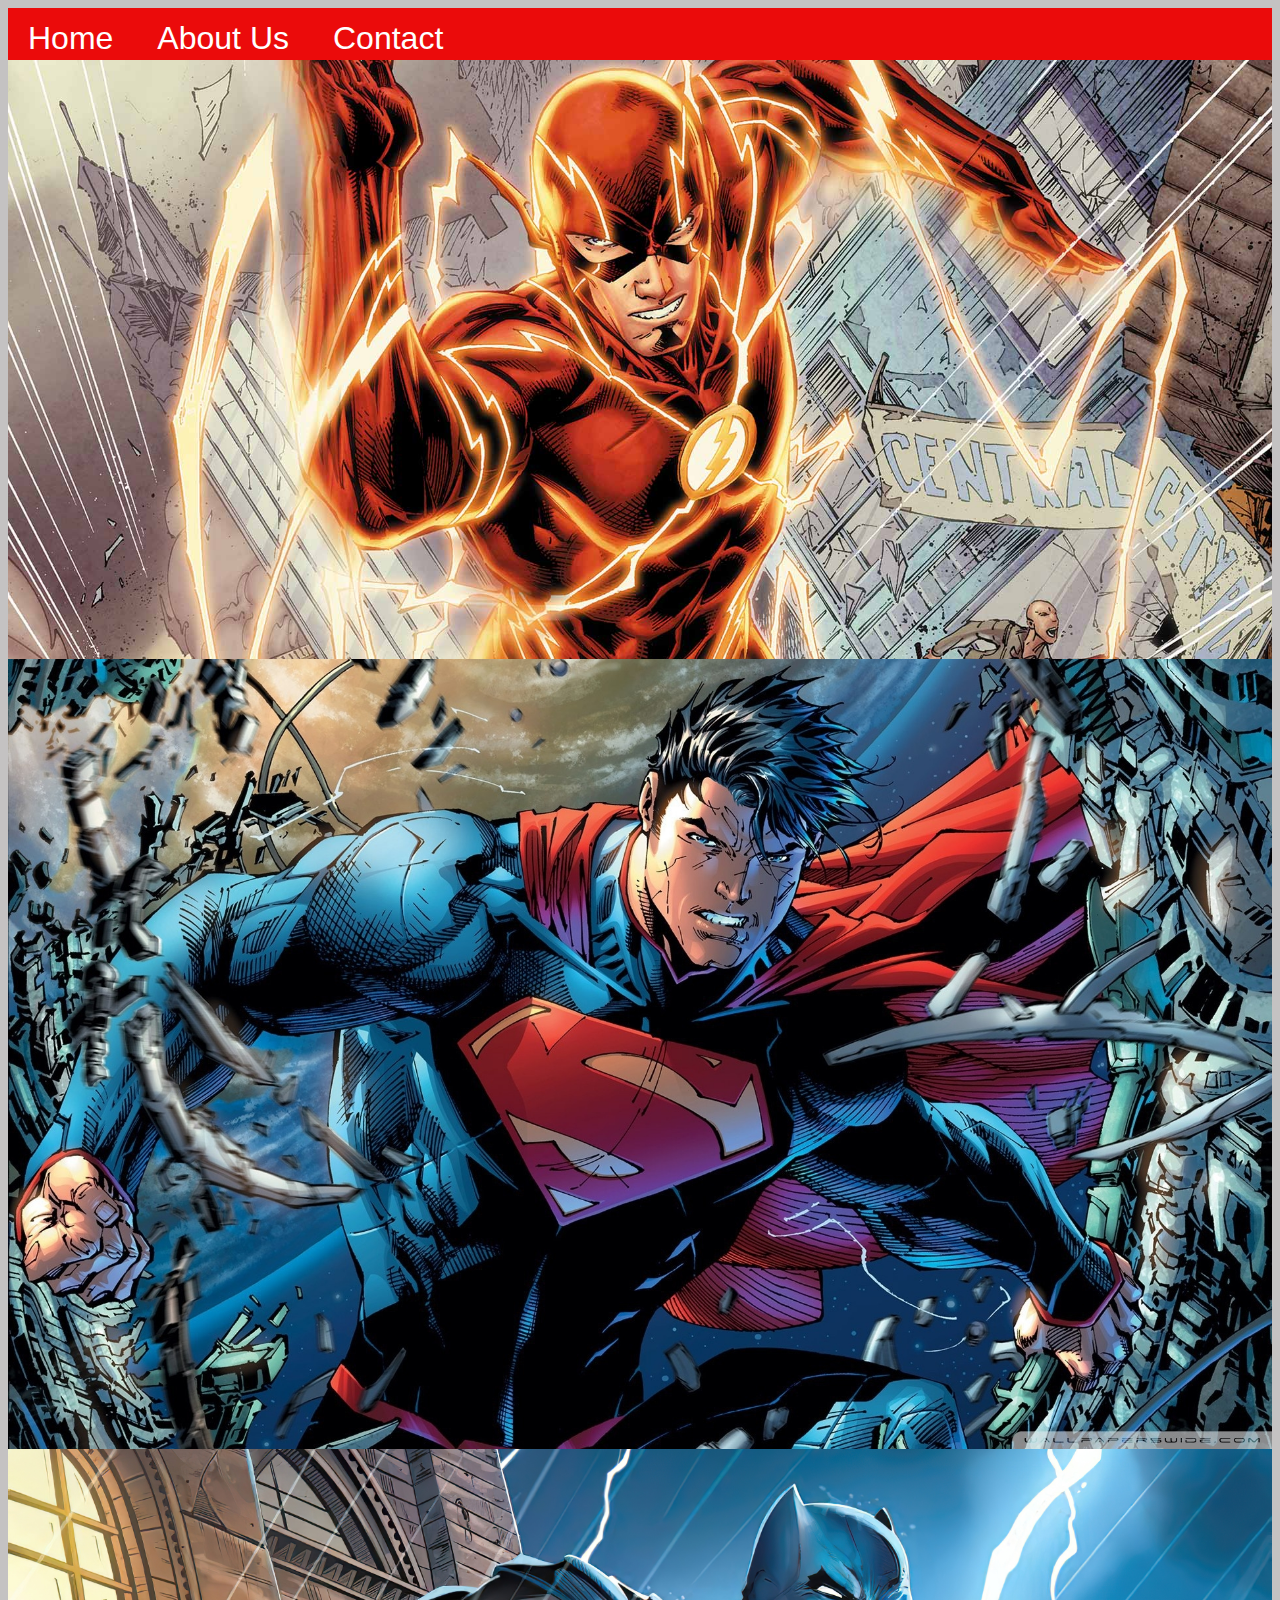
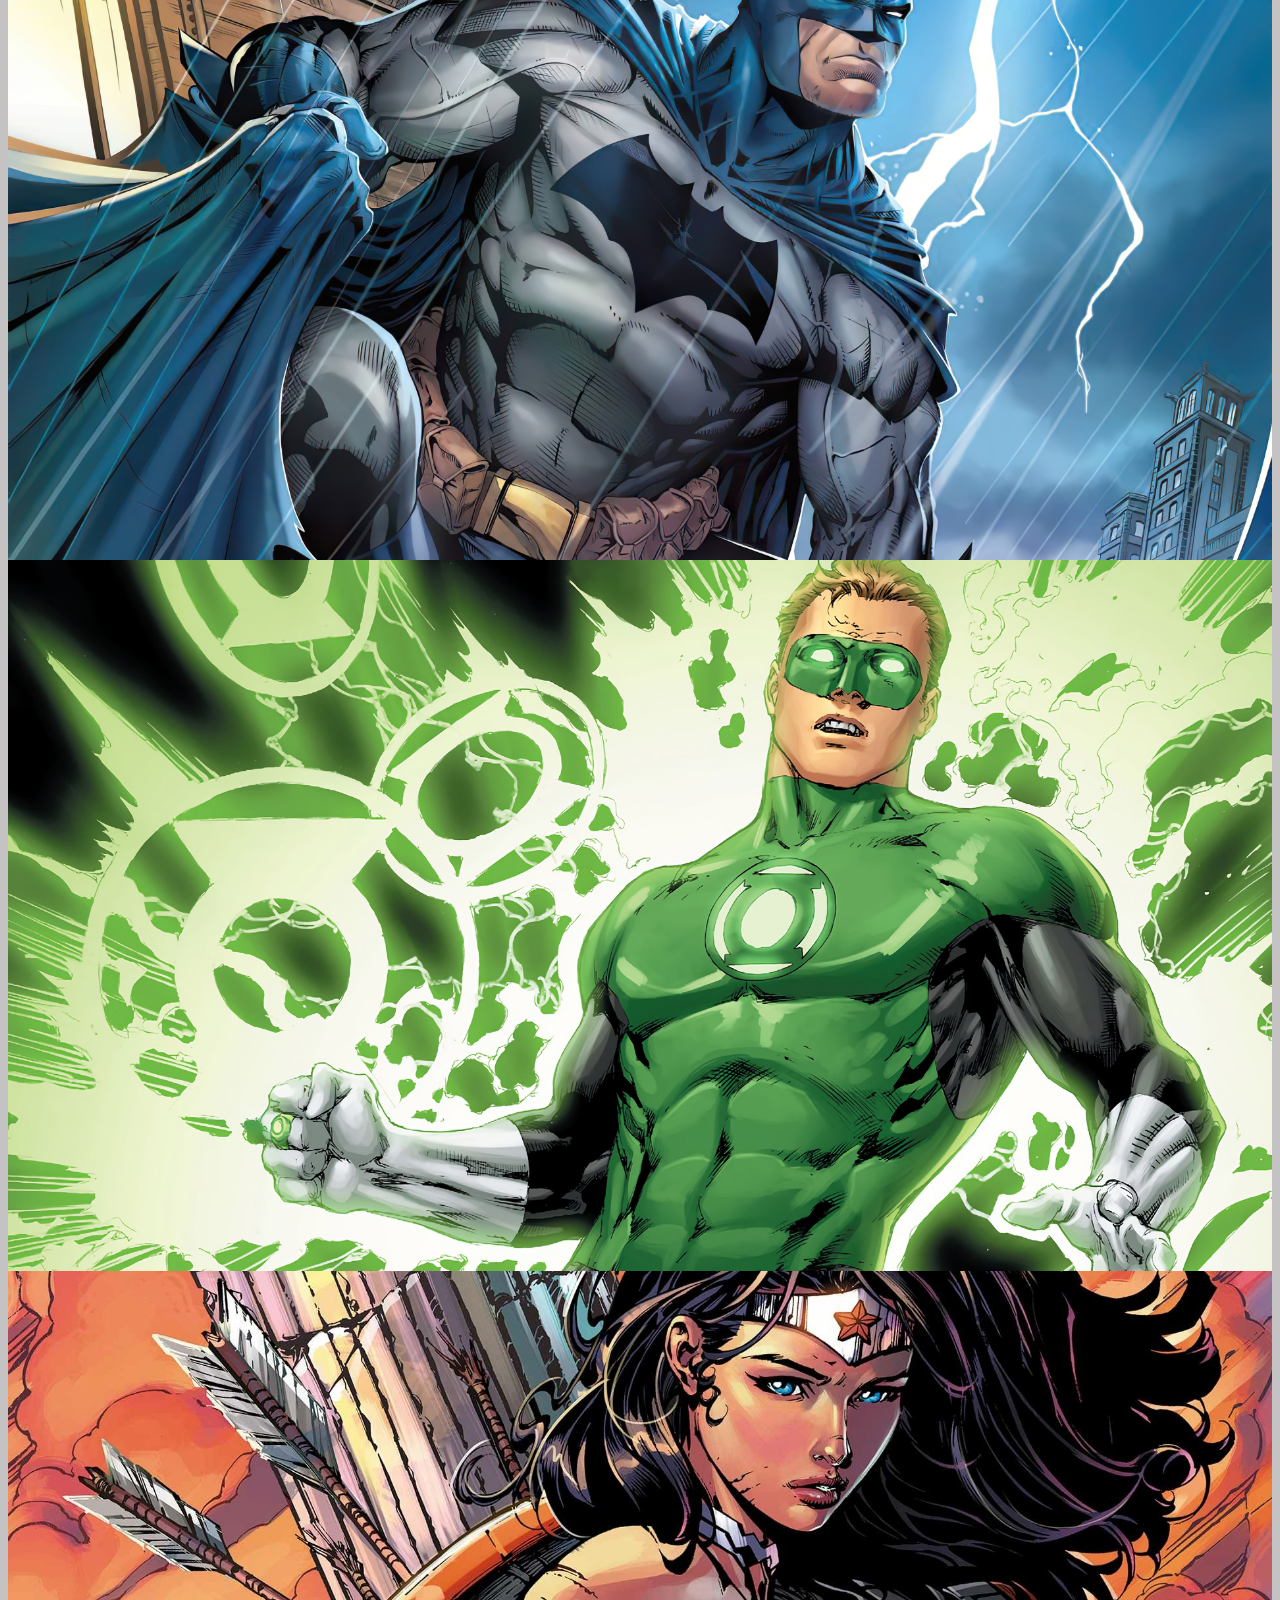
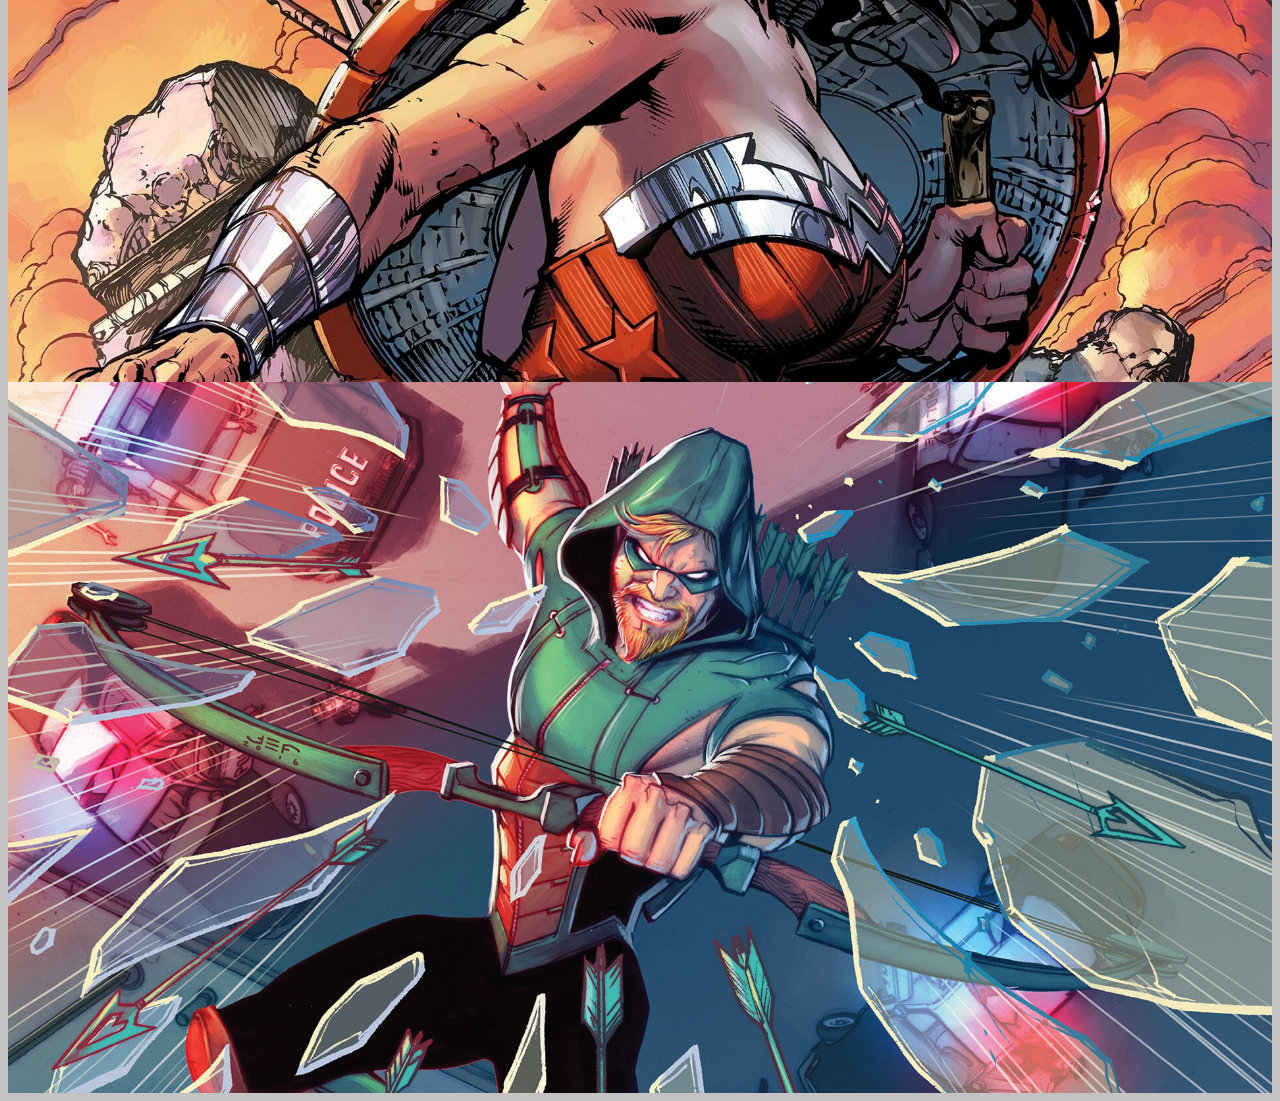
<file: index.html>
<! DOCTYPE HTML>
      <html>
           <head>
            <link rel="stylesheet" href="style.css">
           </head>
 
          
      <body>

      <div id="menu">
            <a href="index.html">Home</a>
            <a href="About.html">About Us</a>
            <a href="Contact.html">Contact</a>
       </div>

      <div class="gallery">

       <a href="League-01.html">  <img src="images/League_01.jpg"/>   </a> 
       <a href="League-02.html">  <img src="images/League_02.jpg"/>   </a>
       <a href="League-03.html">  <img src="images/League_03.jpg"/>   </a>
       <a href="League-04.html">  <img src="images/League_04.jpg"/>   </a>
       <a href="League-05.html">  <img src="images/League_05.jpg"/>   </a>
       <a href="League-06.html">  <img src="images/League_06.jpg"/>   </a>
        
      </div>



      </body>































      </html>
</file>
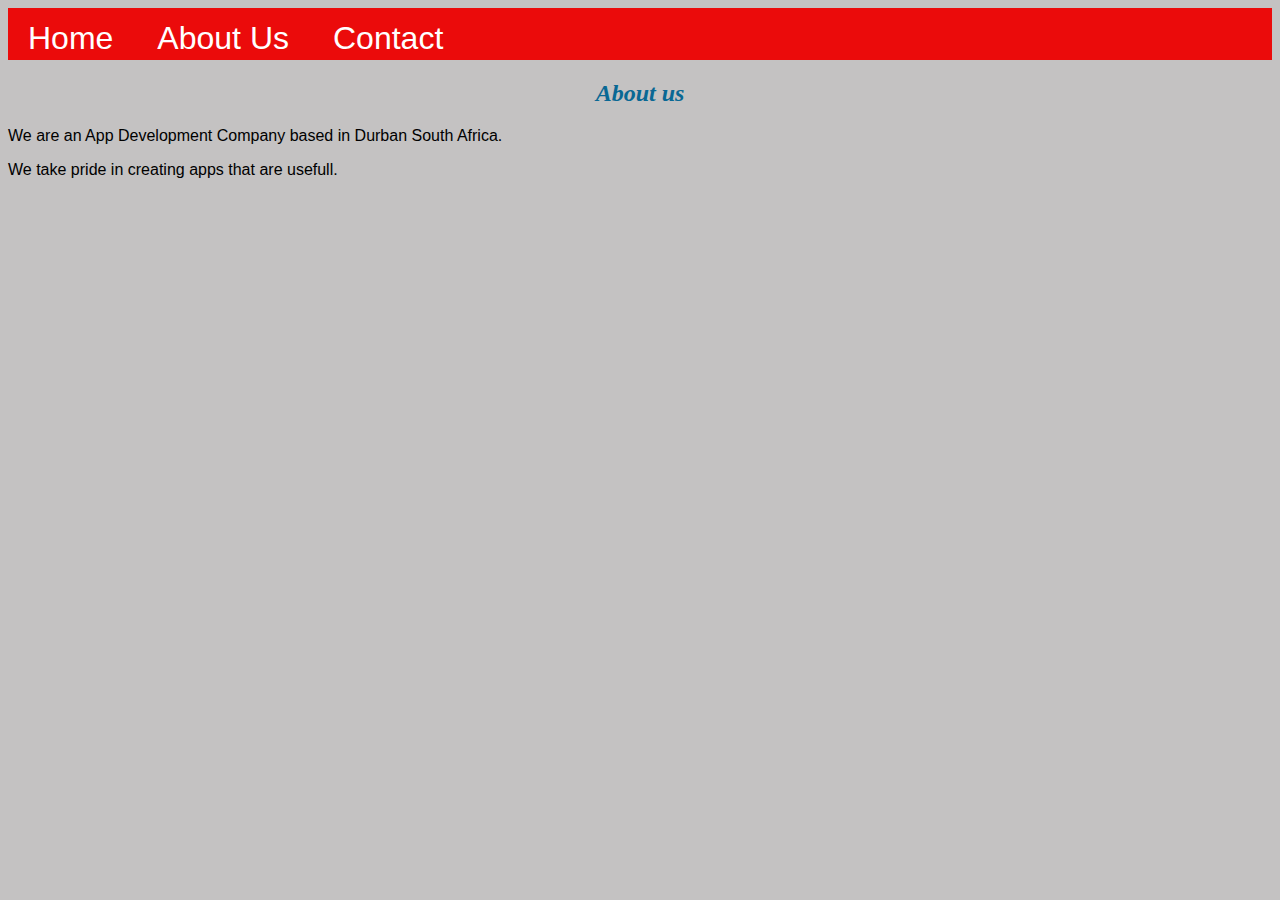
<file: About.html>
<html>
    <head>
     <link rel="stylesheet" href="style.css">
    </head>

   
    <body>
        <div id="menu">
            <a href="index.html">Home</a>
            <a href="About.html">About Us</a>
            <a href="Contact.html">Contact</a>
       </div>
  <h2>About us</h2>
  
  <p>We are an App Development Company based in Durban South Africa.</p>
  <p>We take pride in creating apps that are usefull.</p> 
 

</body>




</html>
</file>
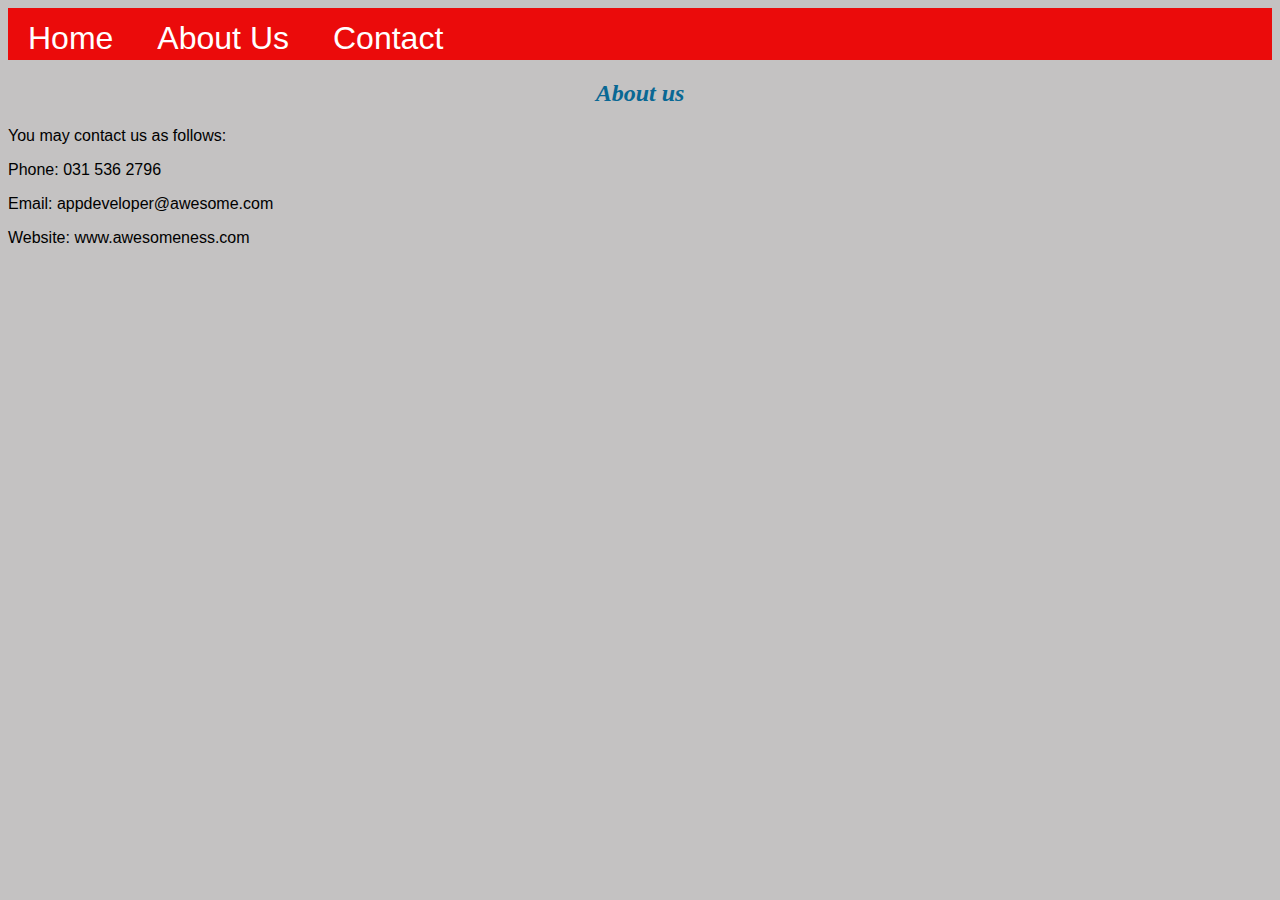
<file: Contact.html>
<html>
    <head>
     <link rel="stylesheet" href="style.css">
    </head>

   
    <body>
        <div id="menu">
            <a href="index.html">Home</a>
            <a href="About.html">About Us</a>
            <a href="Contact.html">Contact</a>
       </div>









  <h2>About us</h2>
  <p>You may contact us as follows:</p>
        <p>Phone: 031 536 2796</p>
        <p>Email: appdeveloper@awesome.com</p>
        <p>Website: www.awesomeness.com</p>      
 

</body>




</html>
</file>
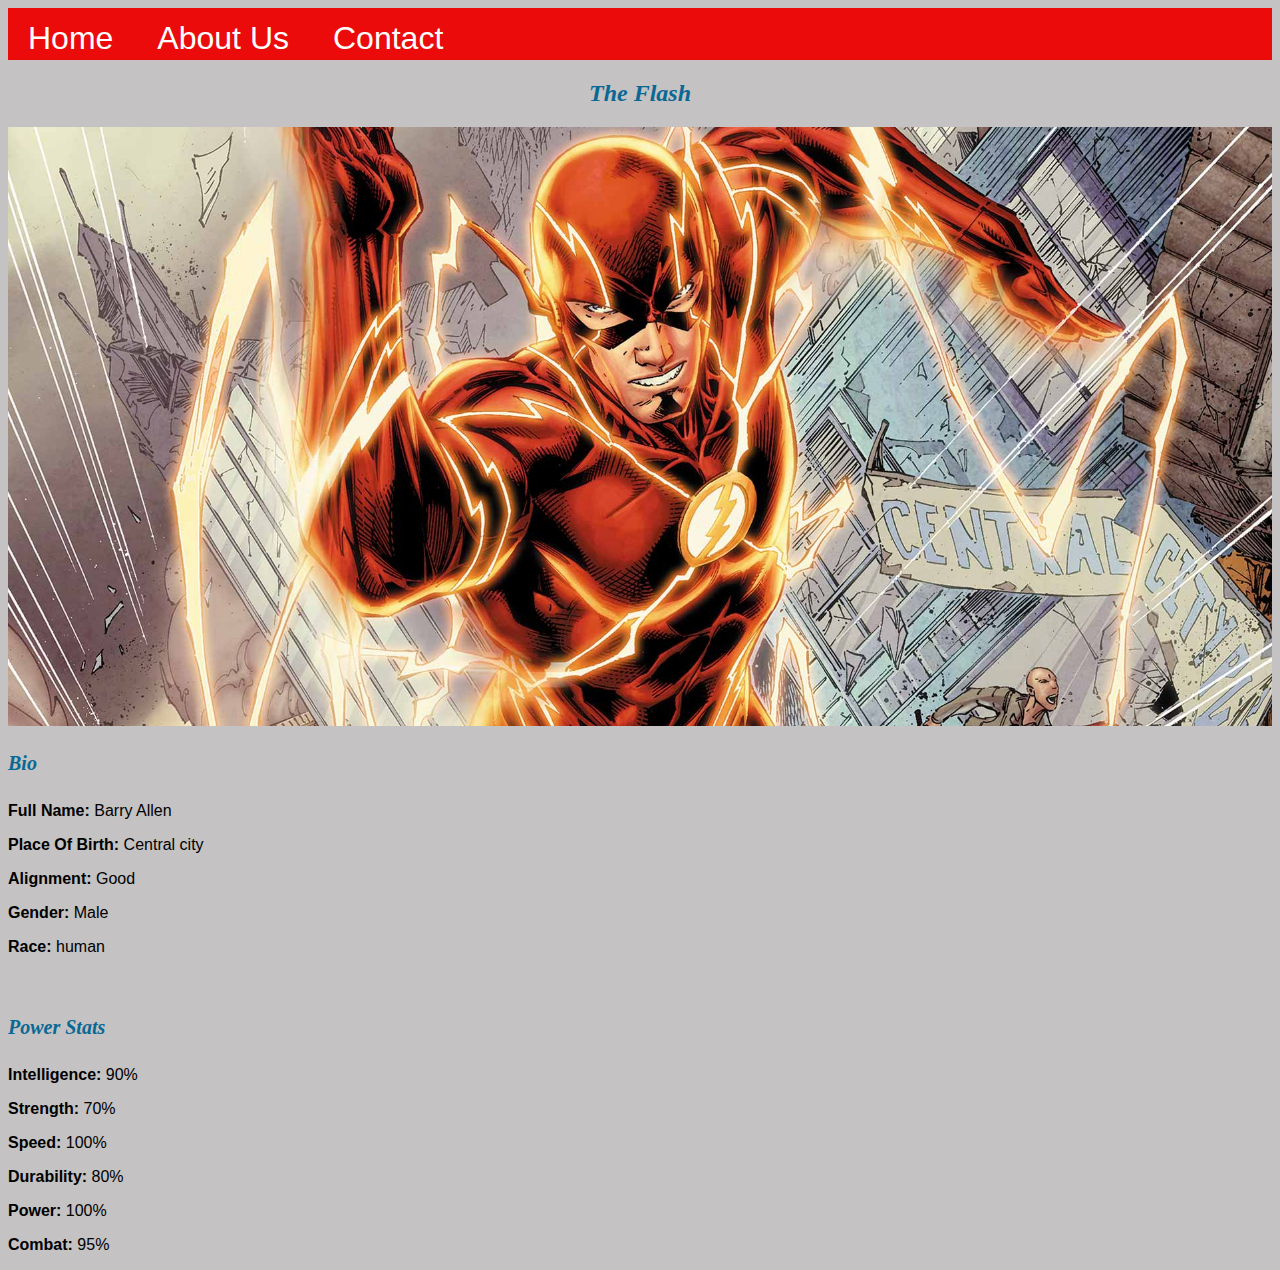
<file: League-01.html>
<html>
    <head>
     <link rel="stylesheet" href="style.css">
    </head>

   
    <body>
      <div id="menu">
        <a href="index.html">Home</a>
        <a href="About.html">About Us</a>
        <a href="Contact.html">Contact</a>
   </div>

 <h2>The Flash</h2>      
 <div class="gallery">
 <img src="images/League_01.jpg"/> 
 </div>
 
 <h4>Bio</h4> 
 <p><b> Full Name:</b>       Barry Allen</p> 
 <p><b> Place Of Birth:</b>  Central city</p> 
 <p><b> Alignment:</b>       Good</p> 
 <p><b> Gender:</b>          Male</p>
 <p><b> Race:</b>            human</p> 
 
 <br/>
 
 <h4>Power Stats</h4>
 <p><b> Intelligence:</b>   90%</p>
 <p><b> Strength:</b>       70%</p>
 <p><b> Speed:</b>          100%</p>
 <p><b> Durability:</b>     80%</p>
 <p><b> Power:</b>          100%</p>
 <p><b> Combat:</b>         95%</p>


</body>




</html>
</file>
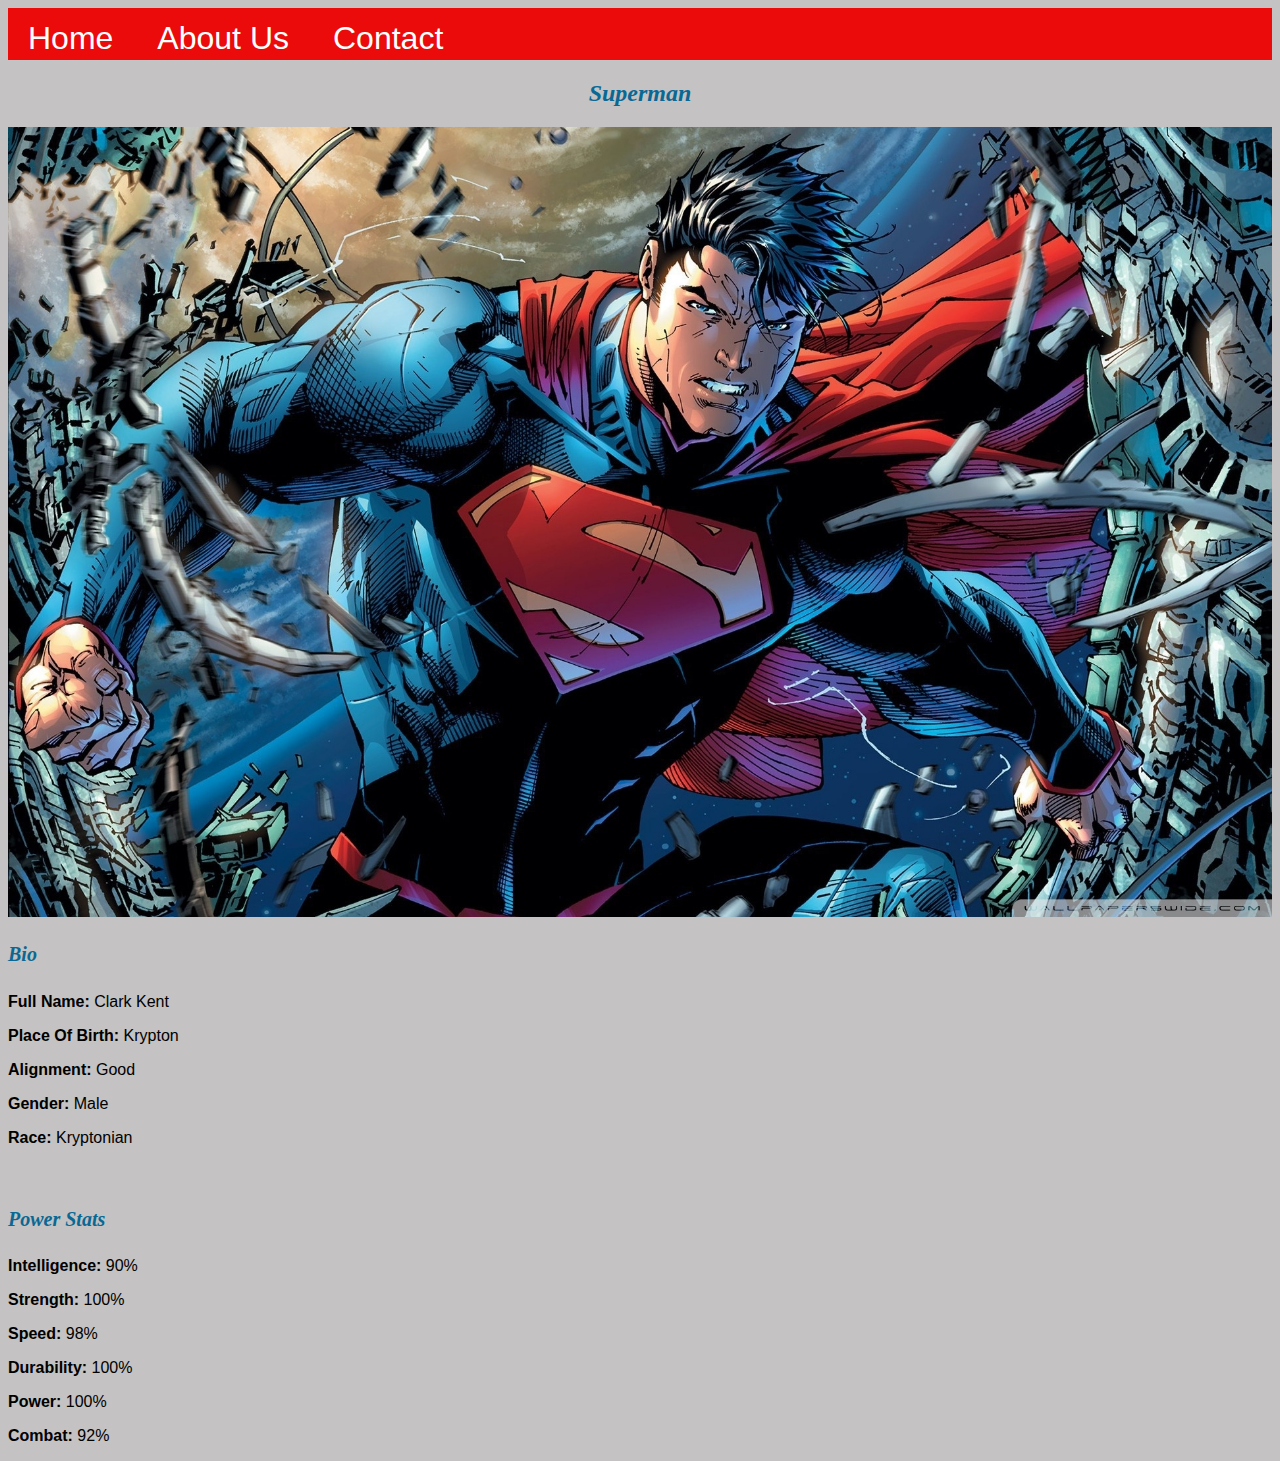
<file: League-02.html>
<html>
    <head>
     <link rel="stylesheet" href="style.css">
    </head>

   
    <body>
        <div id="menu">
            <a href="index.html">Home</a>
            <a href="About.html">About Us</a>
            <a href="Contact.html">Contact</a>
       </div>
       
  <h2>Superman</h2>      
 <div class="gallery">
 <img src="images/League_02.jpg"/> 
 </div>
 
 <h4>Bio</h4> 
 <p><b> Full Name:</b>       Clark Kent</p> 
 <p><b> Place Of Birth:</b>  Krypton</p> 
 <p><b> Alignment:</b>       Good</p> 
 <p><b> Gender:</b>          Male</p>
 <p><b> Race:</b>            Kryptonian</p> 
 
 <br/>
 
 <h4>Power Stats</h4>
 <p><b> Intelligence:</b>   90%</p>
 <p><b> Strength:</b>       100%</p>
 <p><b> Speed:</b>          98%</p>
 <p><b> Durability:</b>     100%</p>
 <p><b> Power:</b>          100%</p>
 <p><b> Combat:</b>         92%</p>


</body>




</html>
</file>
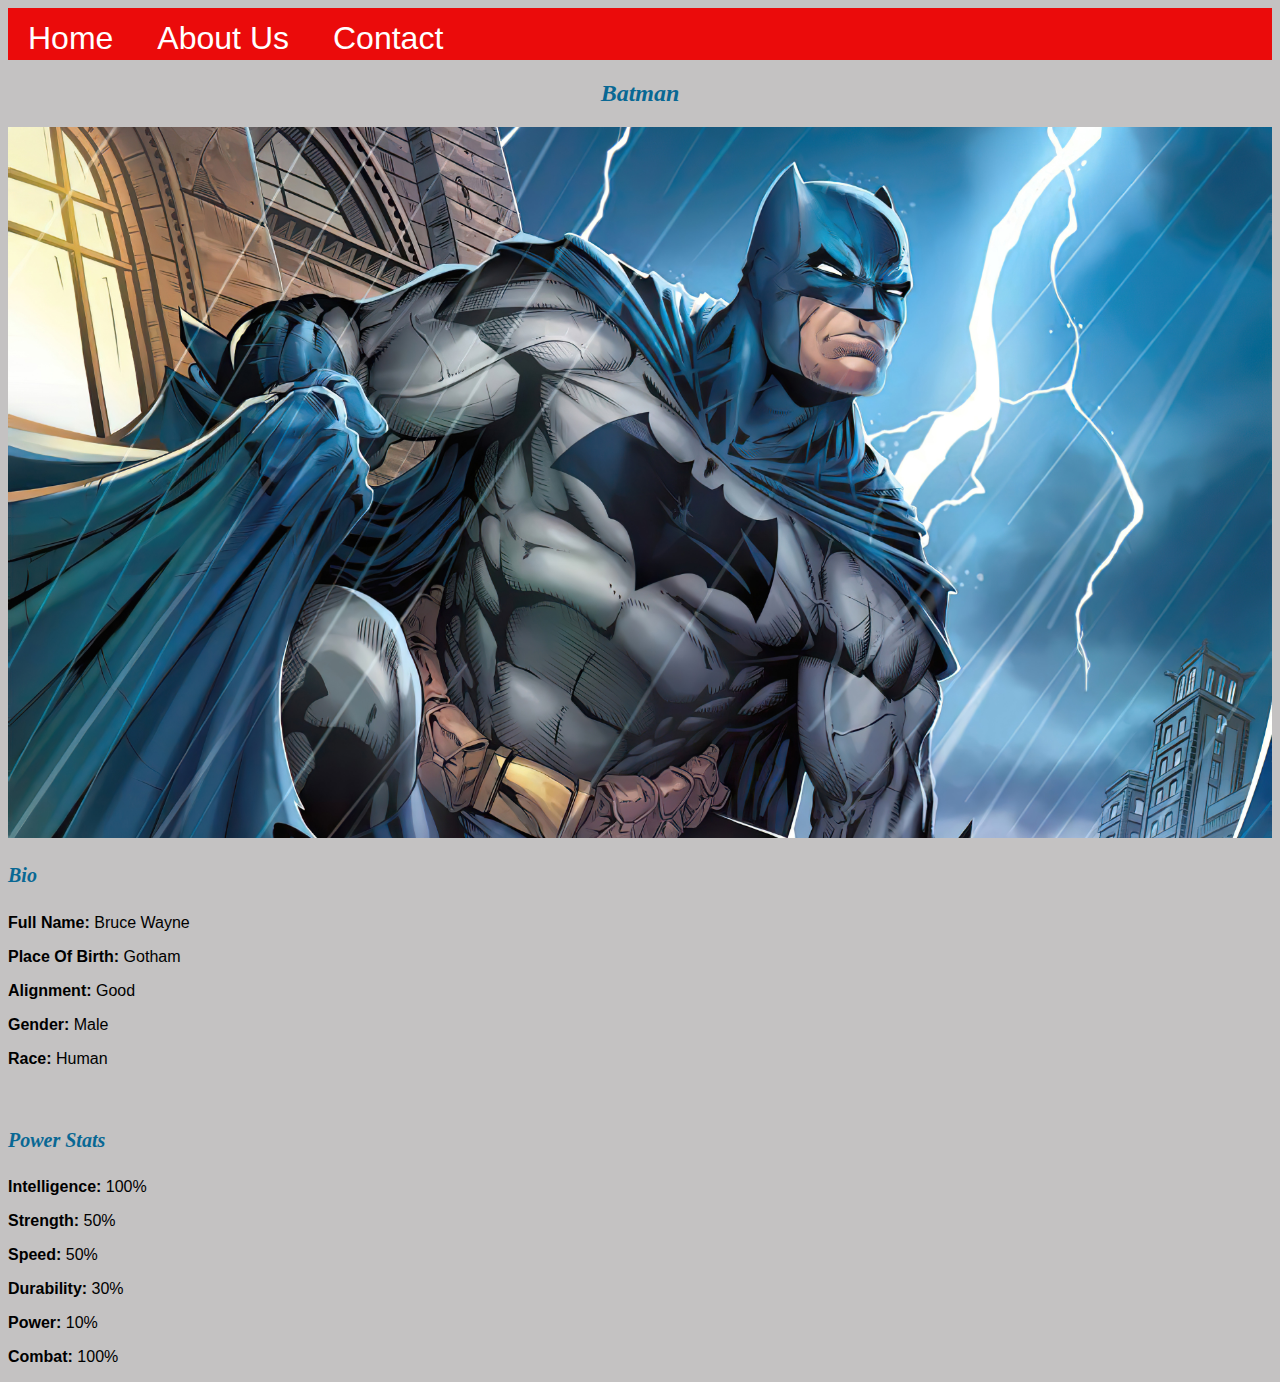
<file: League-03.html>
<html>
    <head>
     <link rel="stylesheet" href="style.css">
    </head>

   
    <body>
        <div id="menu">
            <a href="index.html">Home</a>
            <a href="About.html">About Us</a>
            <a href="Contact.html">Contact</a>
       </div>
       
  <h2>Batman</h2>      
 <div class="gallery">
 <img src="images/League_03.jpg"/> 
 </div>
 
 <h4>Bio</h4> 
 <p><b> Full Name:</b>       Bruce Wayne</p> 
 <p><b> Place Of Birth:</b>  Gotham</p> 
 <p><b> Alignment:</b>       Good</p> 
 <p><b> Gender:</b>          Male</p>
 <p><b> Race:</b>            Human</p> 
 
 <br/>
 
 <h4>Power Stats</h4>
 <p><b> Intelligence:</b>   100%</p>
 <p><b> Strength:</b>       50%</p>
 <p><b> Speed:</b>          50%</p>
 <p><b> Durability:</b>     30%</p>
 <p><b> Power:</b>          10%</p>
 <p><b> Combat:</b>         100%</p>


</body>




</html>
</file>
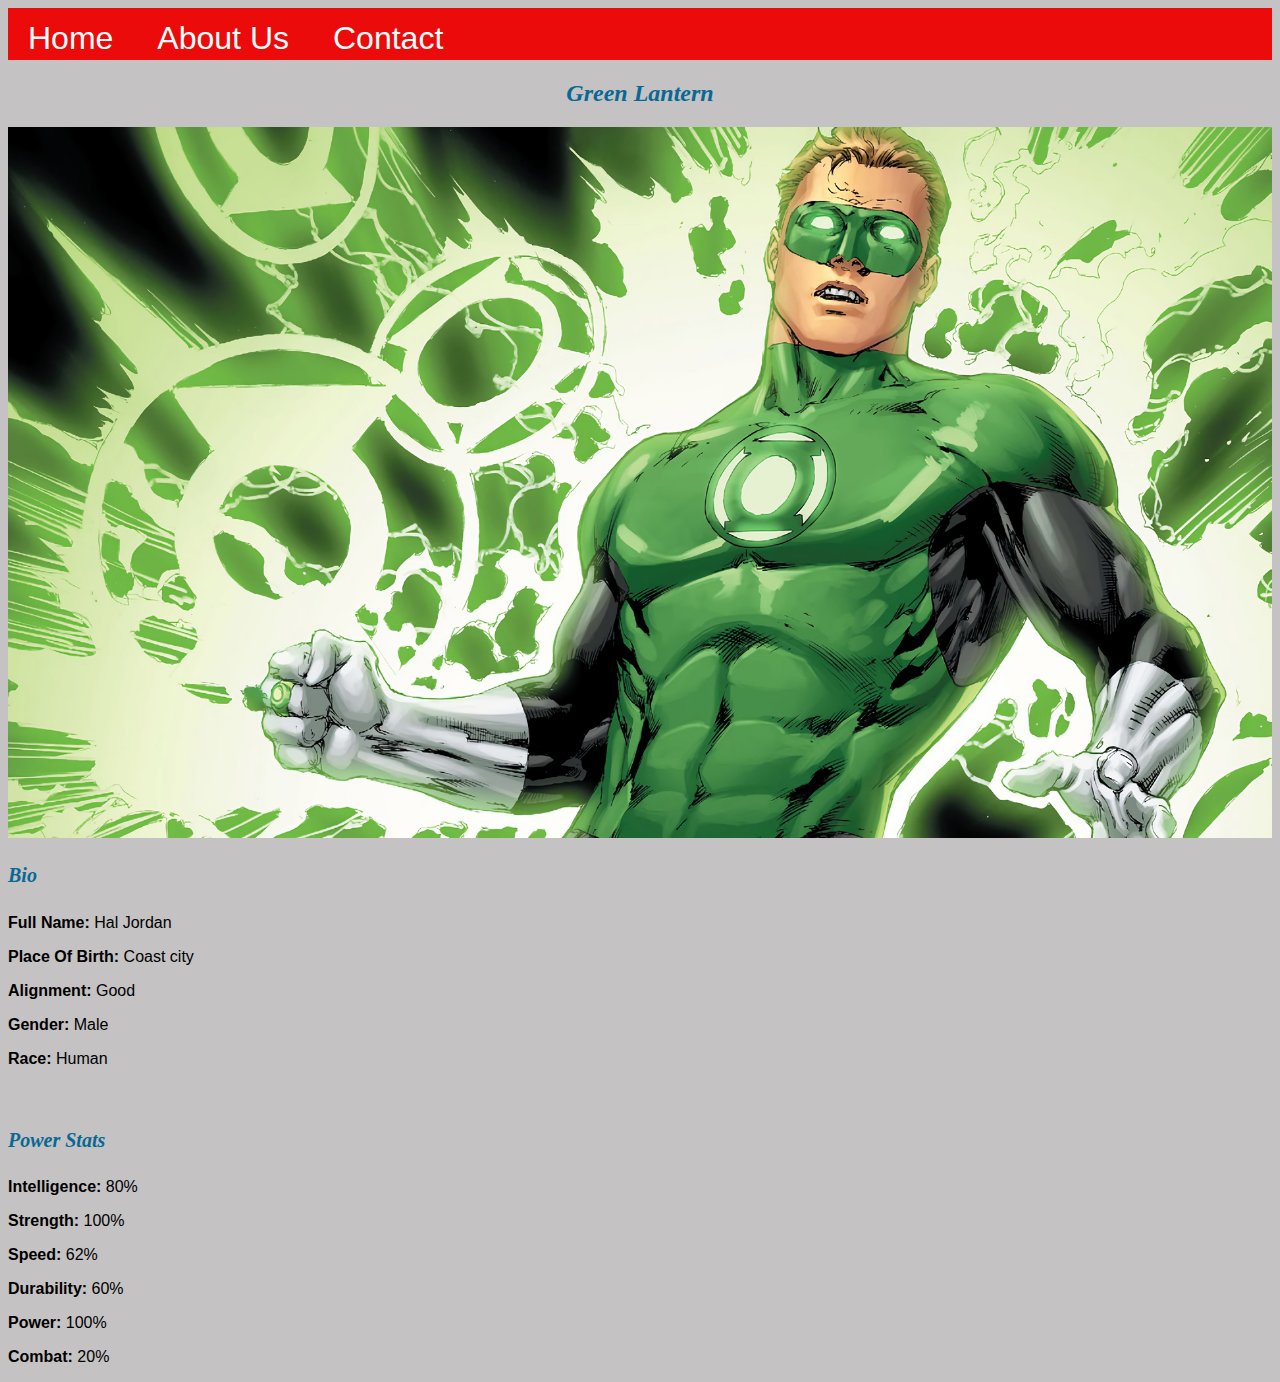
<file: League-04.html>
<html>
    <head>
     <link rel="stylesheet" href="style.css">
    </head>

   
    <body>
        <div id="menu">
            <a href="index.html">Home</a>
            <a href="About.html">About Us</a>
            <a href="Contact.html">Contact</a>
       </div>
       
  <h2>Green Lantern</h2>      
 <div class="gallery">
 <img src="images/League_04.jpg"/> 
 </div>
 
 <h4>Bio</h4> 
 <p><b> Full Name:</b>       Hal Jordan</p> 
 <p><b> Place Of Birth:</b>  Coast city</p> 
 <p><b> Alignment:</b>       Good</p> 
 <p><b> Gender:</b>          Male</p>
 <p><b> Race:</b>            Human</p> 
 
 <br/>
 
 <h4>Power Stats</h4>
 <p><b> Intelligence:</b>   80%</p>
 <p><b> Strength:</b>       100%</p>
 <p><b> Speed:</b>          62%</p>
 <p><b> Durability:</b>     60%</p>
 <p><b> Power:</b>          100%</p>
 <p><b> Combat:</b>         20%</p>


</body>




</html>
</file>
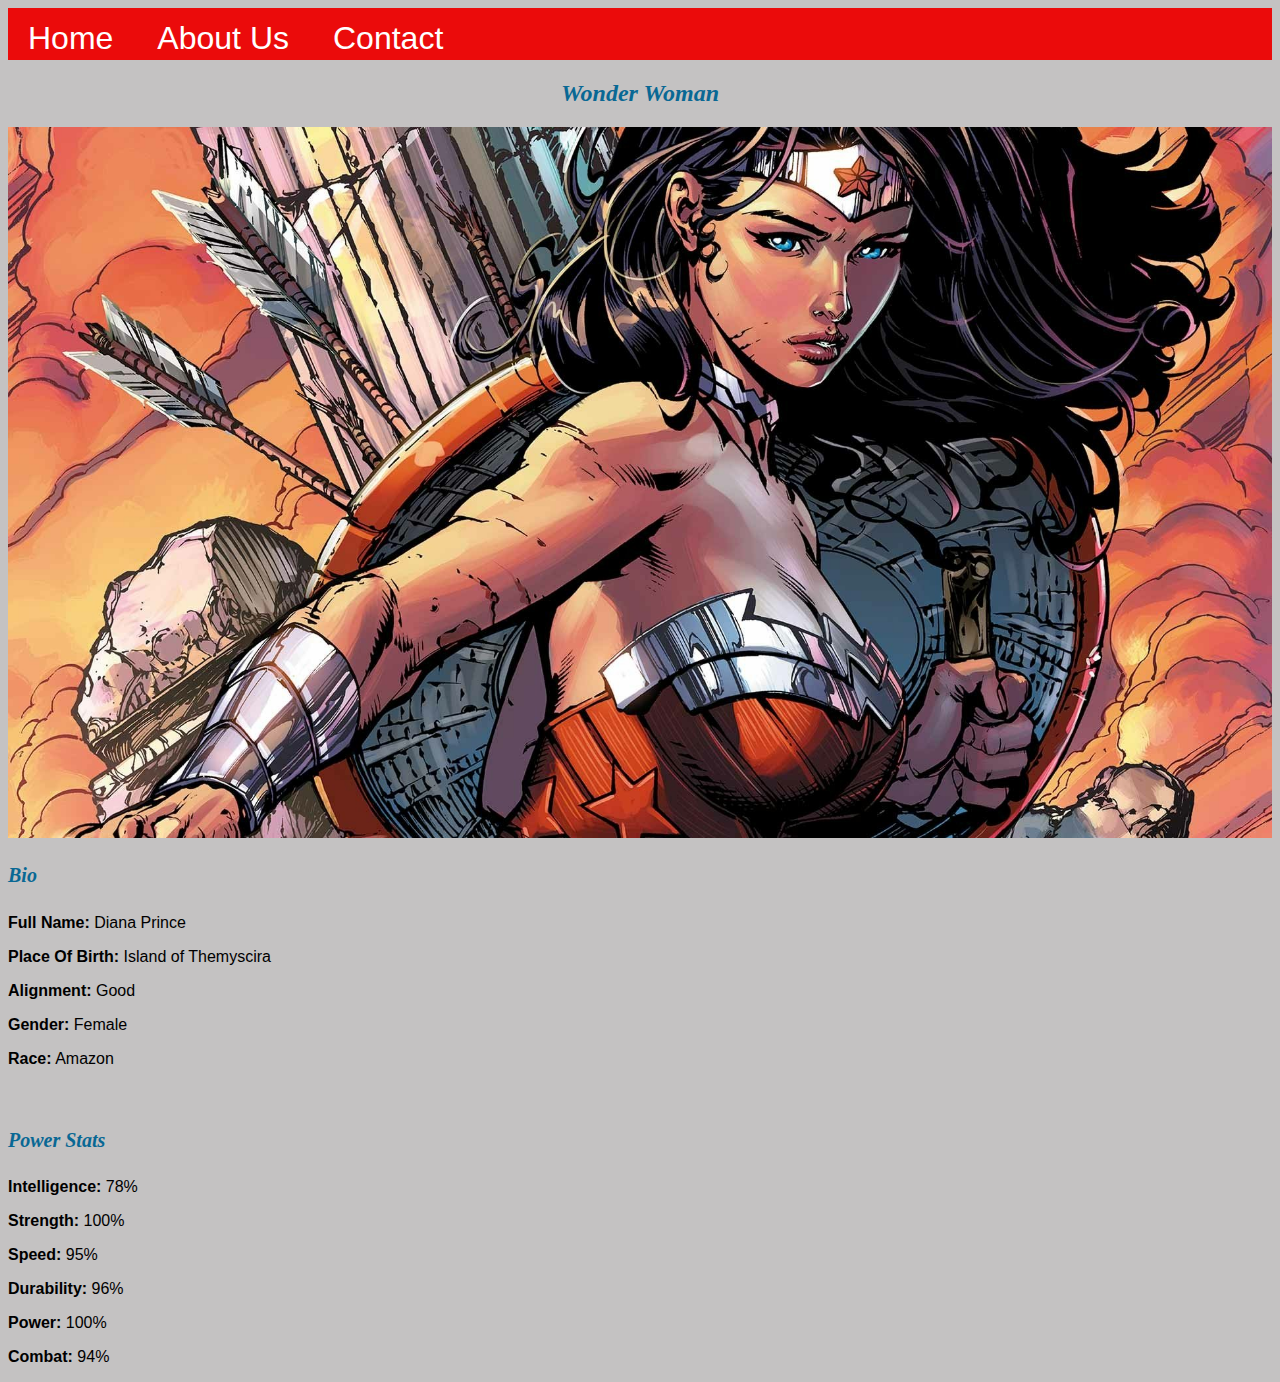
<file: League-05.html>
<html>
    <head>
     <link rel="stylesheet" href="style.css">
    </head>

   
    <body>
        <div id="menu">
            <a href="index.html">Home</a>
            <a href="About.html">About Us</a>
            <a href="Contact.html">Contact</a>
       </div>
       
  <h2>Wonder Woman</h2>      
 <div class="gallery">
 <img src="images/League_05.jpg"/> 
 </div>
 
 <h4>Bio</h4> 
 <p><b> Full Name:</b>       Diana Prince</p> 
 <p><b> Place Of Birth:</b>  Island of Themyscira</p> 
 <p><b> Alignment:</b>       Good</p> 
 <p><b> Gender:</b>          Female</p>
 <p><b> Race:</b>            Amazon</p> 
 
 <br/>
 
 <h4>Power Stats</h4>
 <p><b> Intelligence:</b>   78%</p>
 <p><b> Strength:</b>       100%</p>
 <p><b> Speed:</b>          95%</p>
 <p><b> Durability:</b>     96%</p>
 <p><b> Power:</b>          100%</p>
 <p><b> Combat:</b>         94%</p>


</body>




</html>
</file>
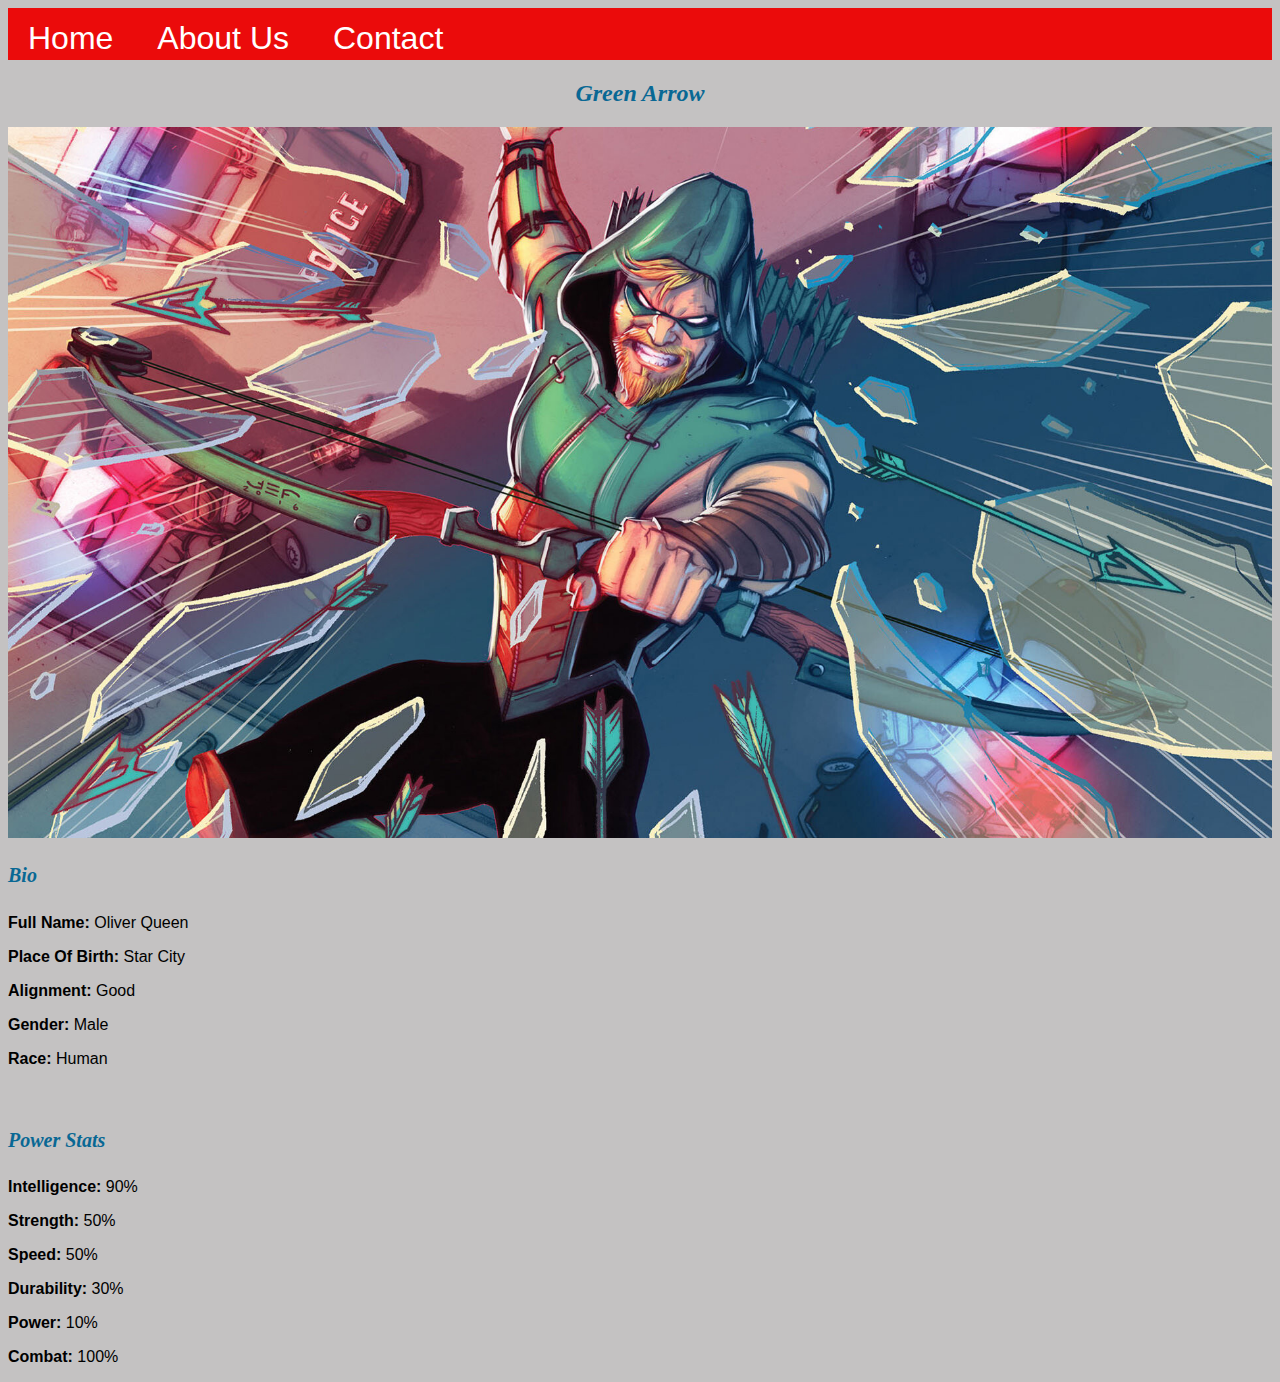
<file: League-06.html>
<html>
    <head>
     <link rel="stylesheet" href="style.css">
    </head>

   
    <body>
        <div id="menu">
            <a href="index.html">Home</a>
            <a href="About.html">About Us</a>
            <a href="Contact.html">Contact</a>
       </div>
       
  <h2>Green Arrow</h2>      
 <div class="gallery">
 <img src="images/League_06.jpg"/> 
 </div>
 
 <h4>Bio</h4> 
 <p><b> Full Name:</b>       Oliver Queen</p> 
 <p><b> Place Of Birth:</b>  Star City</p> 
 <p><b> Alignment:</b>       Good</p> 
 <p><b> Gender:</b>          Male</p>
 <p><b> Race:</b>            Human</p> 
 
 <br/>
 
 <h4>Power Stats</h4>
 <p><b> Intelligence:</b>   90%</p>
 <p><b> Strength:</b>       50%</p>
 <p><b> Speed:</b>          50%</p>
 <p><b> Durability:</b>     30%</p>
 <p><b> Power:</b>          10%</p>
 <p><b> Combat:</b>         100%</p>


</body>




</html>
</file>
<file: style.css>
.gallery img{
    width: 100%;
}

h2{
    font-family: impact, fantasy;
    text-align: center;
    color: rgb(9, 104, 148);
    font-style: italic;
}

h4{
    font-family: impact, fantasy ;
    font-size: 20px;
    font-style: italic;
    color: rgb(9, 104, 148);
}

p{
    font-family: Helvetica, sans-serif;
}

#menu{
    width:100%;
    height:40px;
    background-color: rgb(235, 11, 11);
    padding-top: 12px;
}

#menu a{
    color:#ffffff;
    font-family: Helvetica, sans-serif;
    font-size: 32px;
    text-decoration:none;
    font-weight: 800px;
    
    
    padding-left: 20px;
    padding-right: 20px;
}

#menu a:hover{
     color:rgb(9, 104, 148);
}

body{
background-color: rgb(196, 194, 194);
color: rgb(0, 0, 0);

}
</file>
